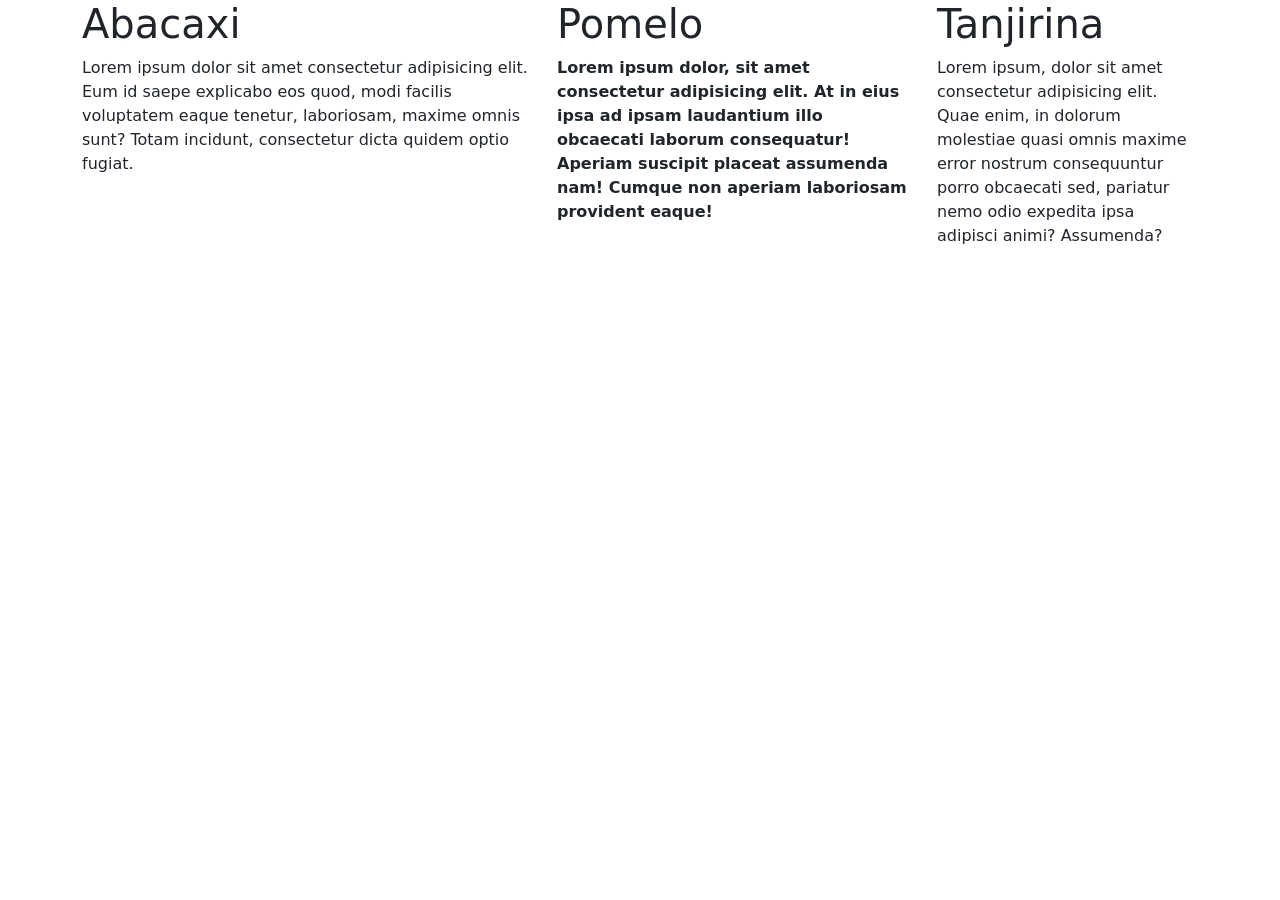
<file: bootstrap.html>
<!DOCTYPE html>
<html lang="pt-BR">
<head>
    <meta charset="UTF-8">
    <meta name="viewport" content="width=device-width, initial-scale=1">
    <link href="https://cdn.jsdelivr.net/npm/bootstrap@5.3.8/dist/css/bootstrap.min.css" rel="stylesheet" integrity="sha384-sRIl4kxILFvY47J16cr9ZwB07vP4J8+LH7qKQnuqkuIAvNWLzeN8tE5YBujZqJLB" crossorigin="anonymous">
    <script src="https://cdn.jsdelivr.net/npm/bootstrap@5.3.8/dist/js/bootstrap.bundle.min.js" integrity="sha384-FKyoEForCGlyvwx9Hj09JcYn3nv7wiPVlz7YYwJrWVcXK/BmnVDxM+D2scQbITxI" crossorigin="anonymous"></script>
    <title>bem vindo ao bootstrap</title>
</head>
<body>
    <div class="container">
        <div class="row">
            <div class="col-md-5">
                <h1>Abacaxi</h1>
                Lorem ipsum dolor sit amet consectetur adipisicing elit. Eum id saepe explicabo eos quod, modi facilis voluptatem eaque tenetur, laboriosam, maxime omnis sunt? Totam incidunt, consectetur dicta quidem optio fugiat.
            </div>

            <div class="col-md-4">
                <h1>Pomelo</h1>
                <span style="font-weight: bold;">Lorem ipsum dolor, sit amet consectetur adipisicing elit. At in eius ipsa ad ipsam laudantium illo obcaecati laborum consequatur! Aperiam suscipit placeat assumenda nam! Cumque non aperiam laboriosam provident eaque!</span>
            </div>

            <div class="col-md-3">
                <h1>Tanjirina</h1>
                Lorem ipsum, dolor sit amet consectetur adipisicing elit. Quae enim, in dolorum molestiae quasi omnis maxime error nostrum consequuntur porro obcaecati sed, pariatur nemo odio expedita ipsa adipisci animi? Assumenda?
            </div>
        </div>
    </div>
</body>
</html>
</file>
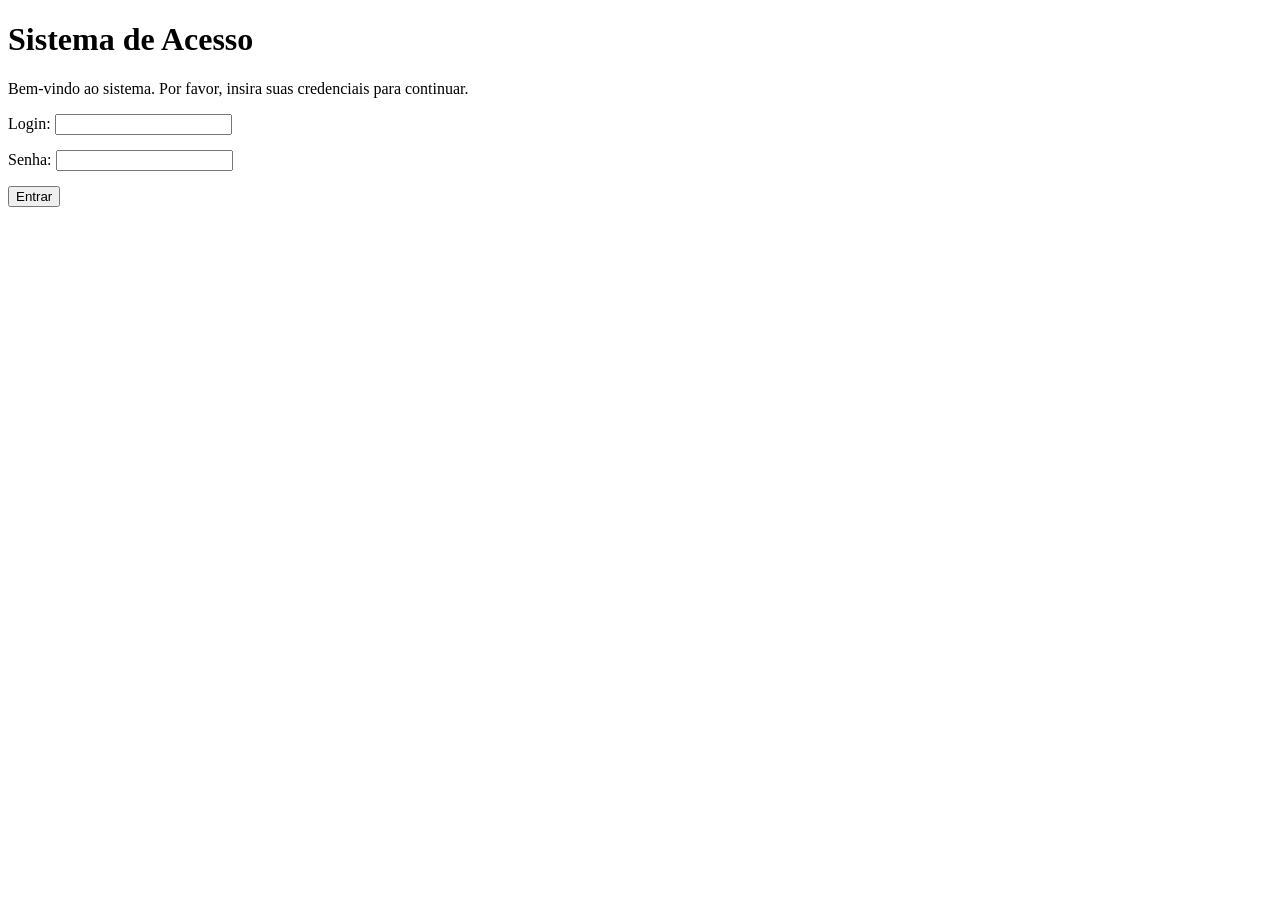
<file: form.html>
<!DOCTYPE html>
<html lang="en">
<head>
    <meta charset="UTF-8">
    <meta name="viewport" content="width=device-width, initial-scale=1.0">
    <link rel="stylesheet" href="styles.css">
    <title>Document</title>
</head>
<body>
        <h1 class="form-title">Sistema de Acesso</h1>
    
    <p class="form-description">Bem-vindo ao sistema. Por favor, insira suas credenciais para continuar.</p>

    <form class="form-container" action="./php/index.php" method="POST">
        <div class="form-group">
            <label for="login">Login:</label>
            <input type="text" id="login" name="login" class="form-input" required>
        </div>

        <div class="form-group">
            <label for="senha">Senha:</label>
            <input type="password" id="senha" name="senha" class="form-input" required>
        </div>

        <button type="submit" class="form-button">Entrar</button>

    </form>
</body>
</html>
</file>
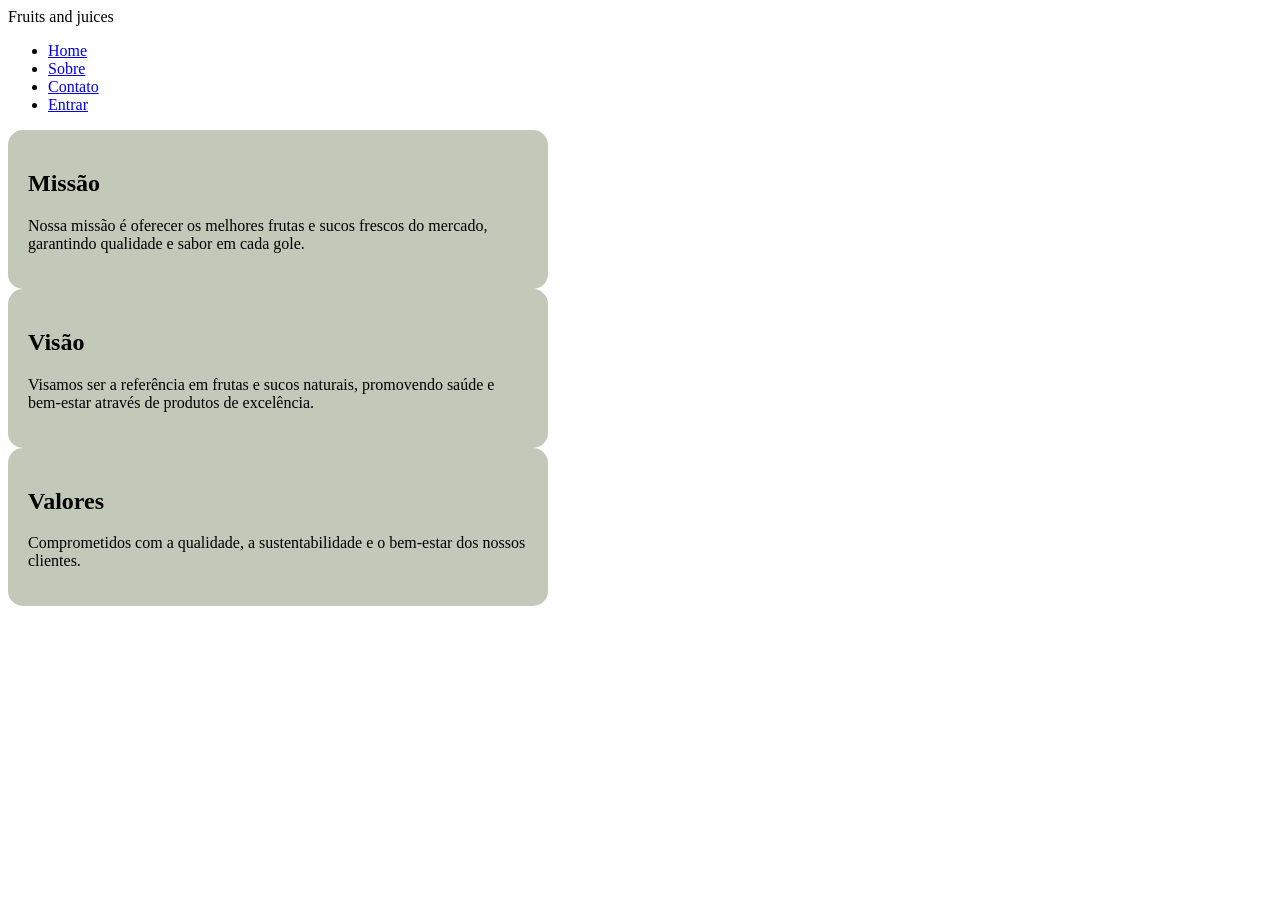
<file: sobre.html>
<!DOCTYPE html>
<html lang="pt-BR">
<head>
    <meta charset="UTF-8">
    <meta name="viewport" content="width=device-width, initial-scale=1.0">
    <link rel="stylesheet" href="styles.css">
    <title>Fruits and juices</title>
    
</head>

<body>

    <header class='header'>
        <div class='header-logo'>Fruits and juices</div>

        <nav class="nav">
            <ul class="nav-list">
                <li class="nav-item"><a href="./index.html" class="nav-link">Home</a></li>
                <li class="nav-item"><a href="./sobre.html" class="nav-link">Sobre</a></li>
                <li class="nav-item"><a href="./contato.html" class="nav-link">Contato</a></li>
                <li class="nav-item"><a href="./form.html" class="nav-link">Entrar</a></li>
            </ul>
        </nav>

    </header>


    <div class='mycontainer'>
        <div class="box box1 card-hover">
            <h2>Missão</h2>
            <p>Nossa missão é oferecer os melhores frutas e sucos frescos do mercado, garantindo qualidade e sabor em cada gole.</p>
        </div>

        <div class="box box2 card-hover">
            <h2>Visão</h2>
            <p>Visamos ser a referência em frutas e sucos naturais, promovendo saúde e bem-estar através de produtos de excelência.</p>
        </div>

        <div class="box box3 card-hover">
            <h2>Valores</h2>
            <p>Comprometidos com a qualidade, a sustentabilidade e o bem-estar dos nossos clientes.</p>
        </div>

        </div>
    </div>
</body>
</html>
</file>
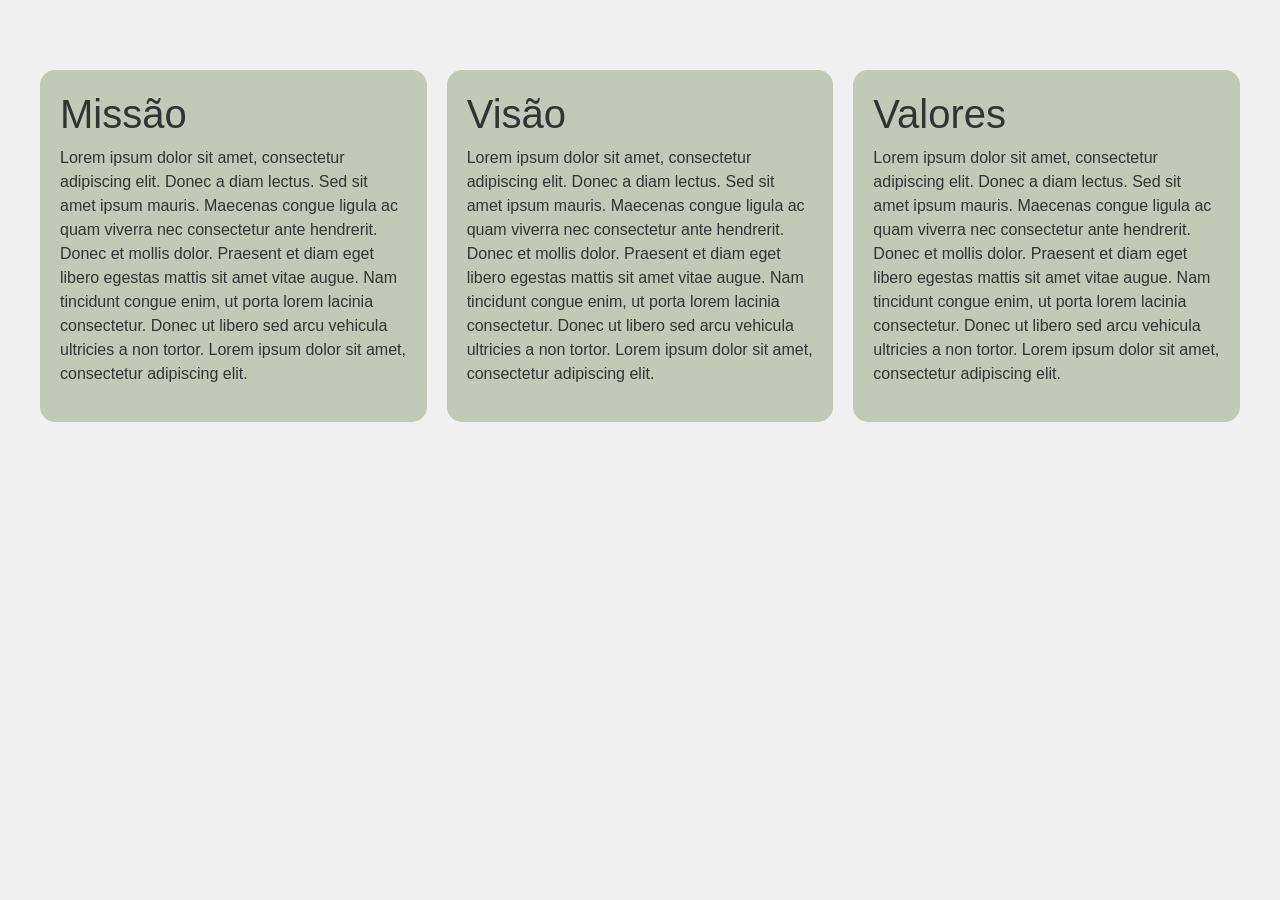
<file: html/sobre.html>
<!DOCTYPE html>
<html lang="en">
<head>
    <meta charset="UTF-8">
    <meta name="viewport" content="width=device-width, initial-scale=1.0">
    <link href="https://cdn.jsdelivr.net/npm/bootstrap@5.3.2/dist/css/bootstrap.min.css" rel="stylesheet">
    <link rel="stylesheet" href="../styles.css">     
    <title>Sobre nós</title>
</head>
<body class="body">
    <div class="containerSobre">
        <div class="box">
            <h1>Missão</h1>
            <p>Lorem ipsum dolor sit amet, consectetur adipiscing elit. Donec a diam lectus. Sed sit amet ipsum mauris. Maecenas congue ligula ac quam viverra nec consectetur ante hendrerit. Donec et mollis dolor. Praesent et diam eget libero egestas mattis sit amet vitae augue. Nam tincidunt congue enim, ut porta lorem lacinia consectetur. Donec ut libero sed arcu vehicula ultricies a non tortor. Lorem ipsum dolor sit amet, consectetur adipiscing elit.</p>
        </div>
        <div class="box">
            <h1>Visão</h1>
            <p>Lorem ipsum dolor sit amet, consectetur adipiscing elit. Donec a diam lectus. Sed sit amet ipsum mauris. Maecenas congue ligula ac quam viverra nec consectetur ante hendrerit. Donec et mollis dolor. Praesent et diam eget libero egestas mattis sit amet vitae augue. Nam tincidunt congue enim, ut porta lorem lacinia consectetur. Donec ut libero sed arcu vehicula ultricies a non tortor. Lorem ipsum dolor sit amet, consectetur adipiscing elit.</p>
        </div>
        <div class="box">
            <h1>Valores</h1>
            <p>Lorem ipsum dolor sit amet, consectetur adipiscing elit. Donec a diam lectus. Sed sit amet ipsum mauris. Maecenas congue ligula ac quam viverra nec consectetur ante hendrerit. Donec et mollis dolor. Praesent et diam eget libero egestas mattis sit amet vitae augue. Nam tincidunt congue enim, ut porta lorem lacinia consectetur. Donec ut libero sed arcu vehicula ultricies a non tortor. Lorem ipsum dolor sit amet, consectetur adipiscing elit.</p>
        </div>
    </div>
</body>
</html>
</file>
<file: styles.css>
/* form */
.form {
    width: 300px;
    margin: auto;
}

/* grupo de campo */
.form-group {
    margin-bottom: 15px;
}
/*nav class*/
.navbar {
  width: 100%;
  height: 70px;
  background-color: #1e1e2f;
  display: flex;
  align-items: center;
  justify-content: space-between;
  padding: 0 30px;
}

.navbar-menu {
  display: flex;
  gap: 20px;
  list-style: none;
}

.navbar-link {
  text-decoration: none;
  color: #ccc;
  font-size: 16px;
  transition: 0.3s;
}

/* Hover */
.navbar-link:hover {
  color: #fff;
}


/*sobre_classes*/

.containerSobre {
  display: flex;
  gap: 20px;
  justify-content: center;
  margin-top: 50px;
  margin-left: 20px;
  margin-right: 20px;

}

.box {
  flex: 1;
  padding: 20px;
  max-width: 500px;
  background-color: #c3c9b8;
  
  
  border-radius: 15px; 
  
  transition: transform 0.3s ease, box-shadow 0.3s ease;
  cursor: pointer;
}

.box:hover {
  transform: translateY(-10px); /* levanta */
  box-shadow: 0 10px 20px rgba(0,0,0,0.2); /* sombra pra dar efeito */
}

.body {
  font-family: 'Arial', sans-serif;
  background-color: #f0f0f0;
  color: #333;
  margin: 0;
  padding: 20px;
}
</file>
